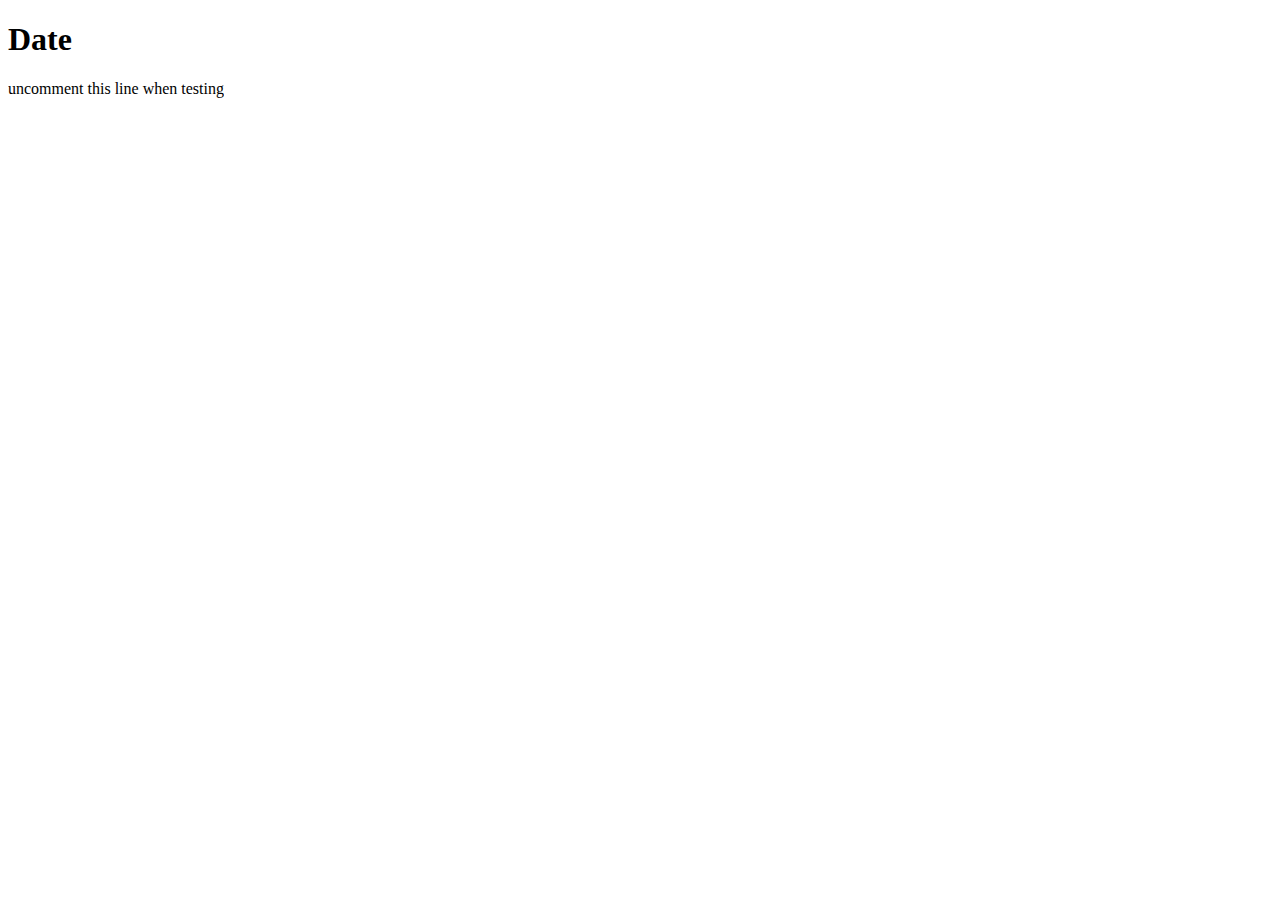
<file: t01/index.html>
<!DOCTYPE html>
<html lang="en">
<head>
    <meta charset="UTF-8">
    <meta name="author" content="Dmitryi Lobachevskyi">
    <meta name="viewport" content="width=device-width, initial-scale=1.0">
    <title>Document</title>
</head>
<body>
    <h1>Date</h1>

    <script src="js/script.js"></script>
    <script src="js/test.js"></script> uncomment this line when testing

</body>
</html>
</file>
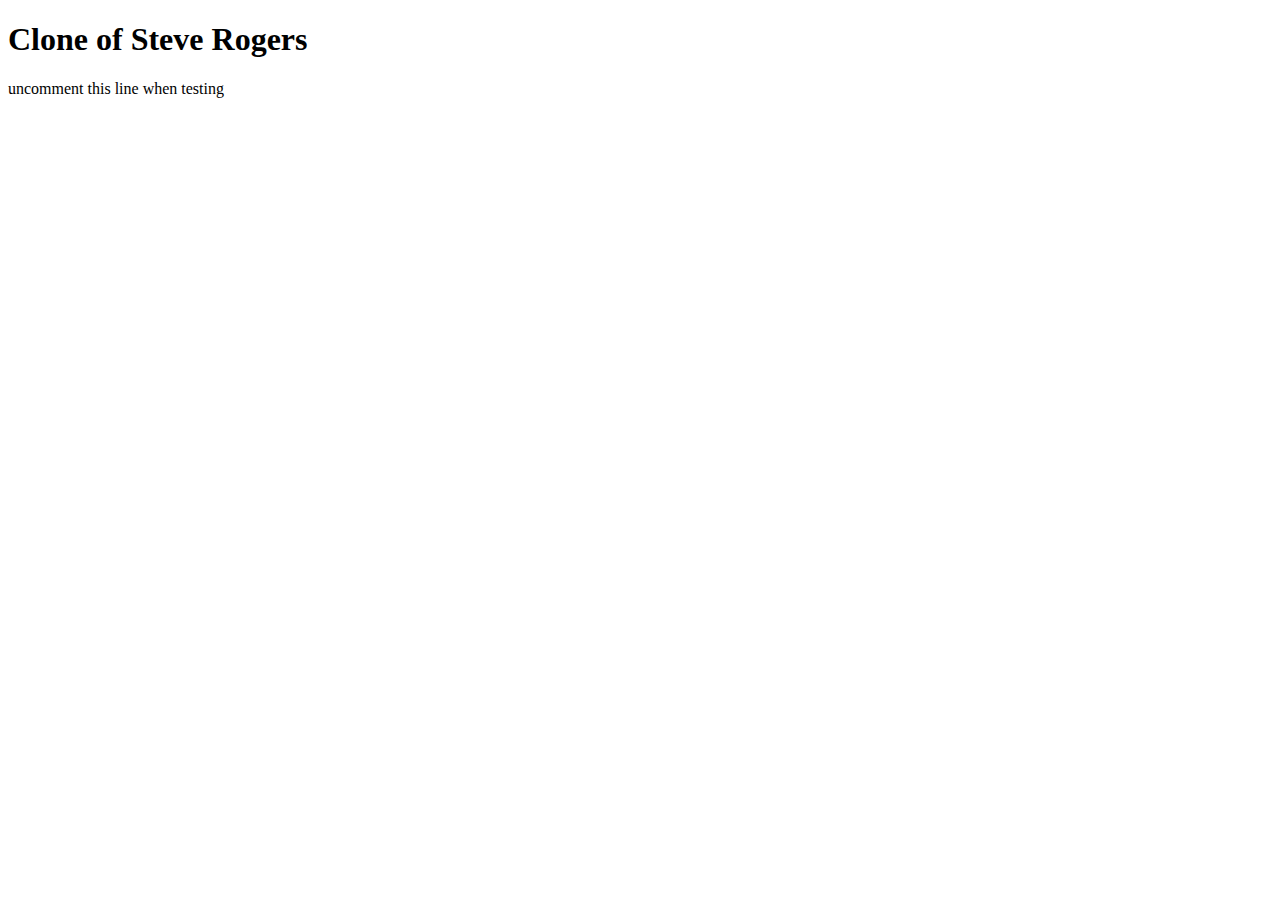
<file: t02/index.html>
<!DOCTYPE html>
<html lang="en">
<head>
    <meta charset="UTF-8">
    <meta name="author" content="Dmitryi Lobachevskyi">
    <meta name="viewport" content="width=device-width, initial-scale=1.0">
    <title>Document</title>
</head>
<body>
    <h1>Clone of Steve Rogers</h1>

    <script src="js/script.js"></script>
    <script src="js/test.js"></script> uncomment this line when testing
</body>
</html>
</file>
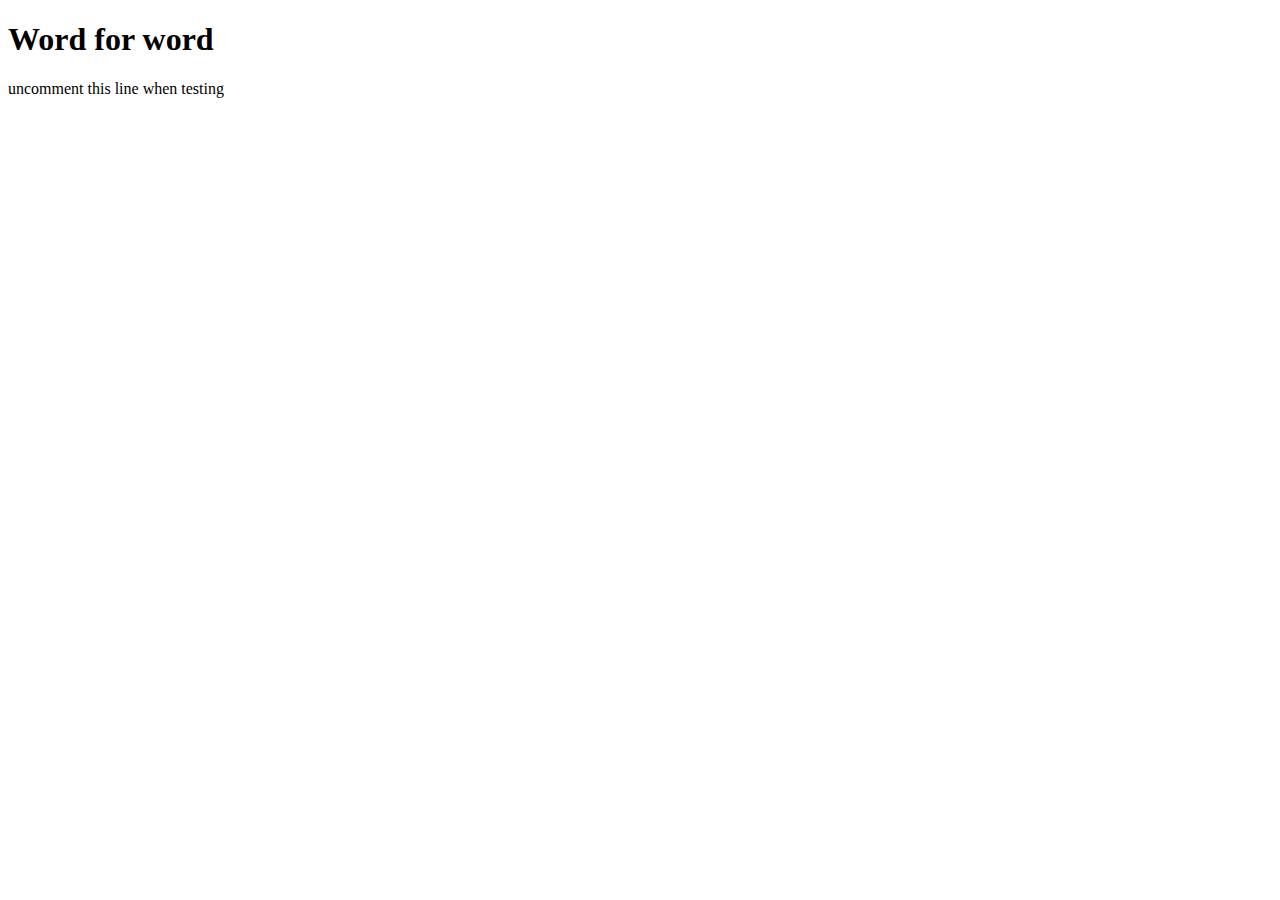
<file: t03/index.html>
<!DOCTYPE html>
<html lang="en">
<head>
    <meta charset="UTF-8">
    <meta name="author" content="Dmitryi Lobachevskyi">
    <meta name="viewport" content="width=device-width, initial-scale=1.0">
    <title>Document</title>
</head>
<body>
    <h1>Word for word</h1>

    <script src="js/script.js"></script>
    <script src="js/test.js"></script> uncomment this line when testing
</body>
</html>
</file>
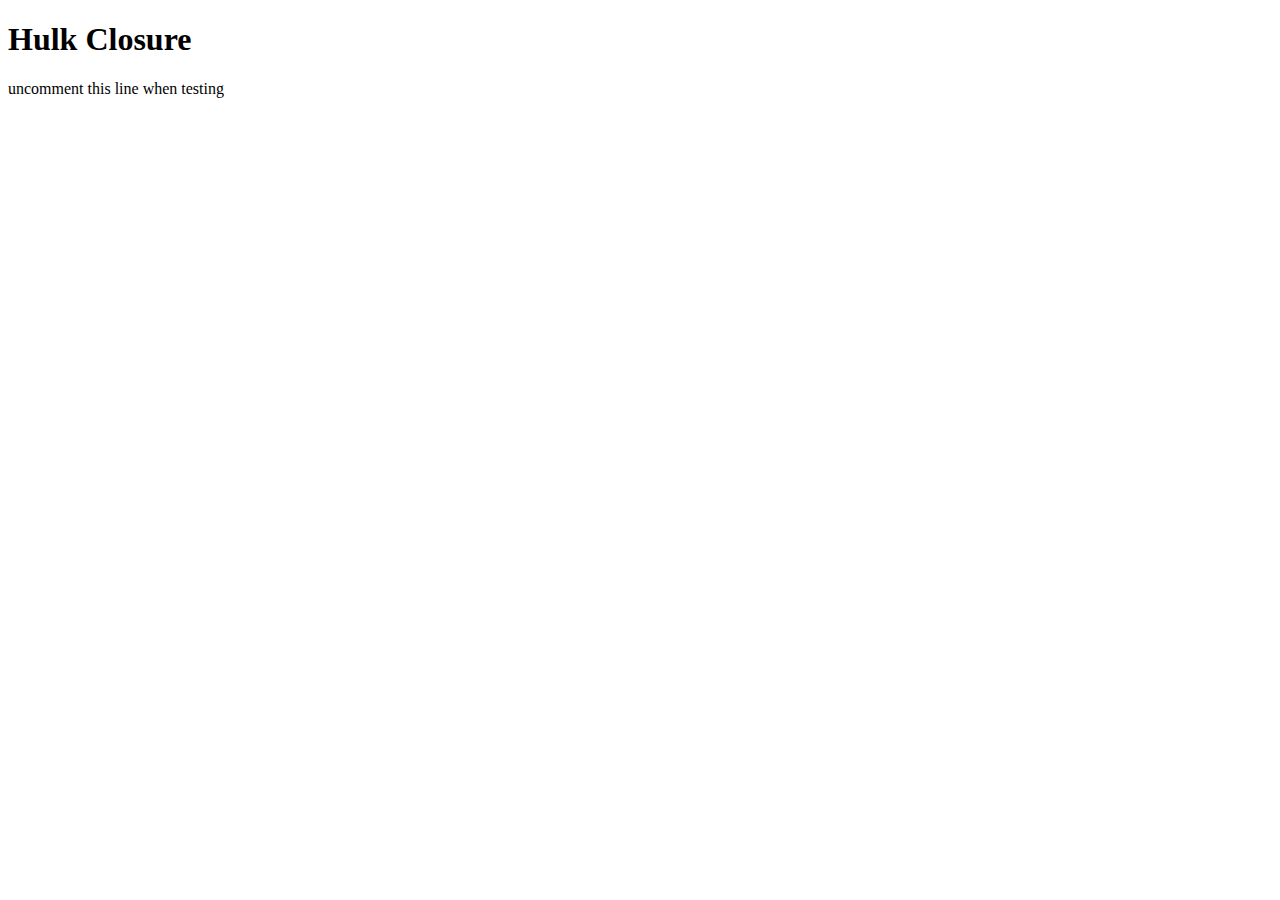
<file: t04/index.html>
<!DOCTYPE html>
<html lang="en">
<head>
    <meta charset="UTF-8">
    <meta name="author" content="Dmitryi Lobachevskyi">
    <meta name="viewport" content="width=device-width, initial-scale=1.0">
    <title>Document</title>
</head>
<body>
    <h1>Hulk Closure</h1>

    <script src="js/script.js"></script>
    <script src="js/test.js"></script> uncomment this line when testing
</body>
</html>
</file>
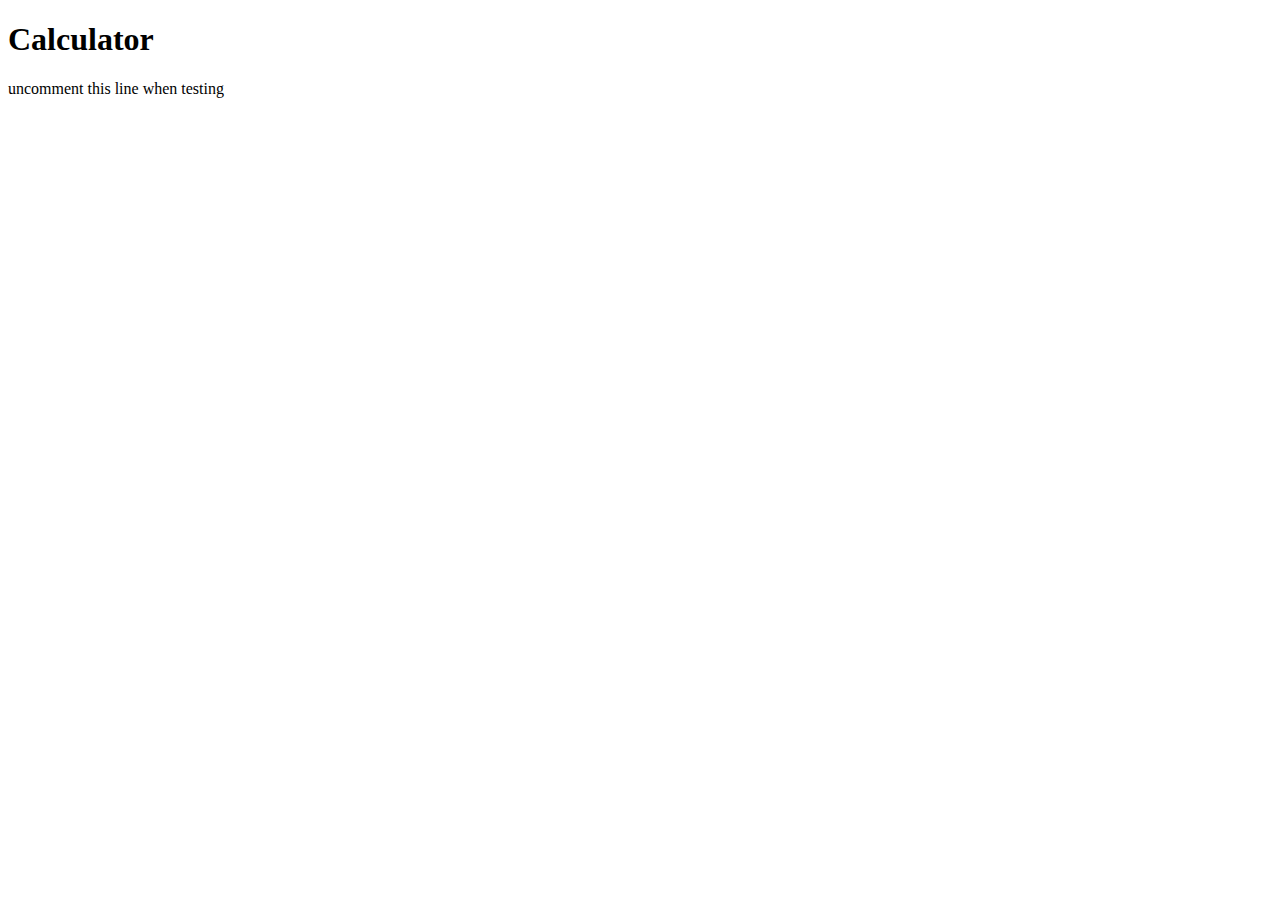
<file: t05/index.html>
<!DOCTYPE html>
<html lang="en">
<head>
    <meta charset="UTF-8">
    <meta name="author" content="Dmitryi Lobachevskyi">
    <meta name="viewport" content="width=device-width, initial-scale=1.0">
    <title>Document</title>
</head>
<body>
    <h1>Calculator</h1>

    <script src="js/script.js"></script>
    <script src="js/test.js"></script> uncomment this line when testing
</body>
</html>
</file>
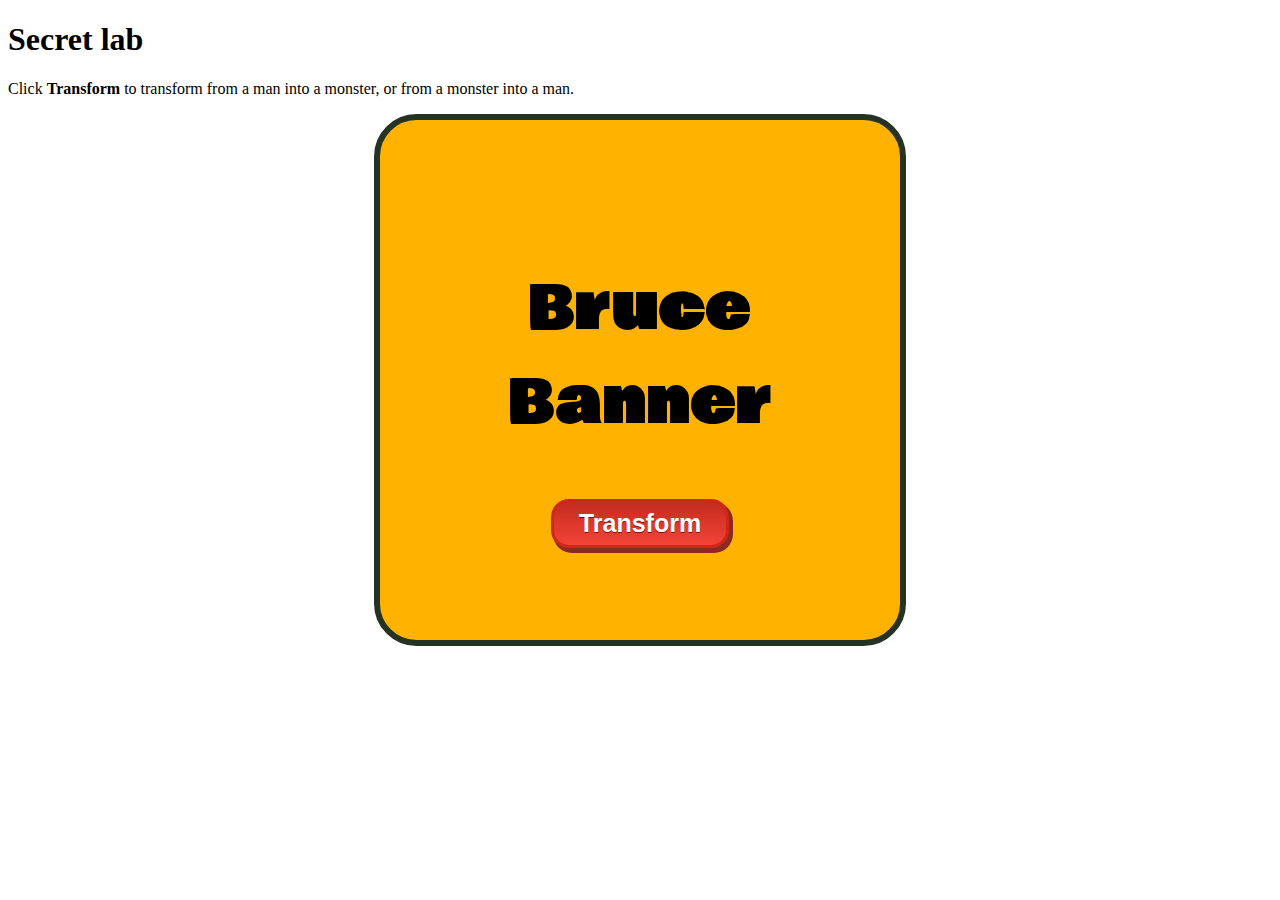
<file: t06/index.html>
<!DOCTYPE html>
<html lang="en">

<head>
  <meta charset="UTF-8">
  <title>Secret lab</title>
  <meta name="description" content="t06. Secret lab">
  <meta name="author" content="Dmitryi Lobachevskyi">
  <link rel="stylesheet" href="css/style.css">
  <link href="https://fonts.googleapis.com/css2?family=Bowlby+One&display=swap" rel="stylesheet">
</head>

<body>
  <h1>Secret lab</h1>

  <p>
    Click <strong>Transform</strong> to transform from a man into a monster,
    or from a monster into a man.
  </p>
  
  <div id="lab">
    <h2 id="hero">Bruce Banner</h2>
    <input id="btn" type="button" onclick="transformation()" value="Transform">
  </div>

  <script src="js/script.js"></script>
</body>

</html>
</file>
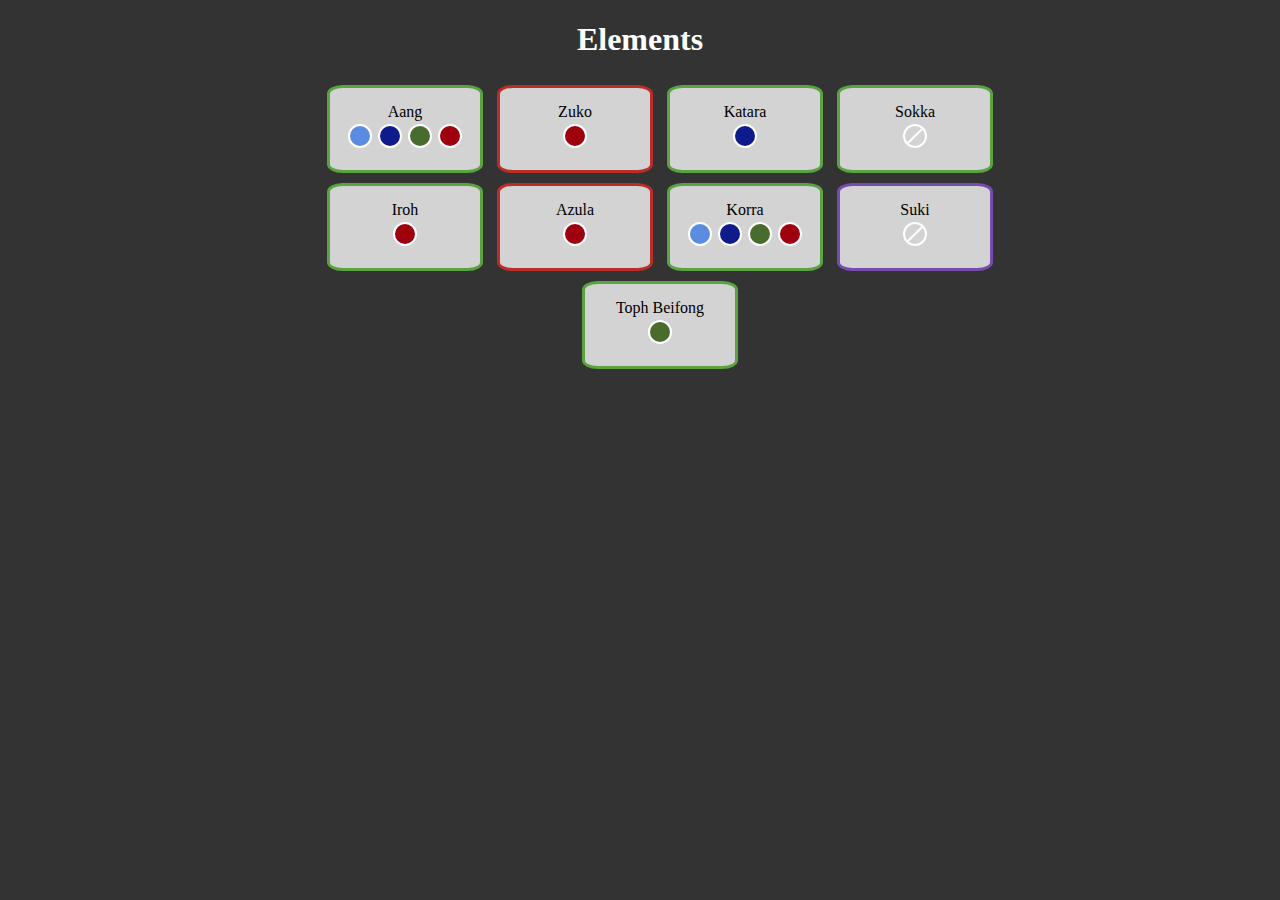
<file: t07/index.html>
<!DOCTYPE html>
<html lang="en">

<head>
  <meta charset="UTF-8">
  <title>Elements</title>
  <meta name="description" content="t07. Elements">
  <meta name="author" content="Dmitryi Lobachevskyi">
  <link rel="stylesheet" href="css/style.css">
  <link href="https://fonts.googleapis.com/css2?family=Bowlby+One&display=swap" rel="stylesheet">
</head>

<body>
  <h1>Elements</h1>
  <ul id="characters">
    <li class="good" data-element="air water earth fire">Aang</li>
    <li class="evil" data-element="fire">Zuko</li>
    <li class="good" data-element="water">Katara</li>
    <li class="good">Sokka</li>
    <li class="good" data-element="fire">Iroh</li>
    <li class="evil" data-element="fire">Azula</li>
    <li class="good" data-element="air water earth fire">Korra</li>
    <li>Suki</li>
    <li class="good" data-element="earth">Toph Beifong</li>
  </ul>
  <script src="js/script.js"></script>
</body>

</html>
</file>
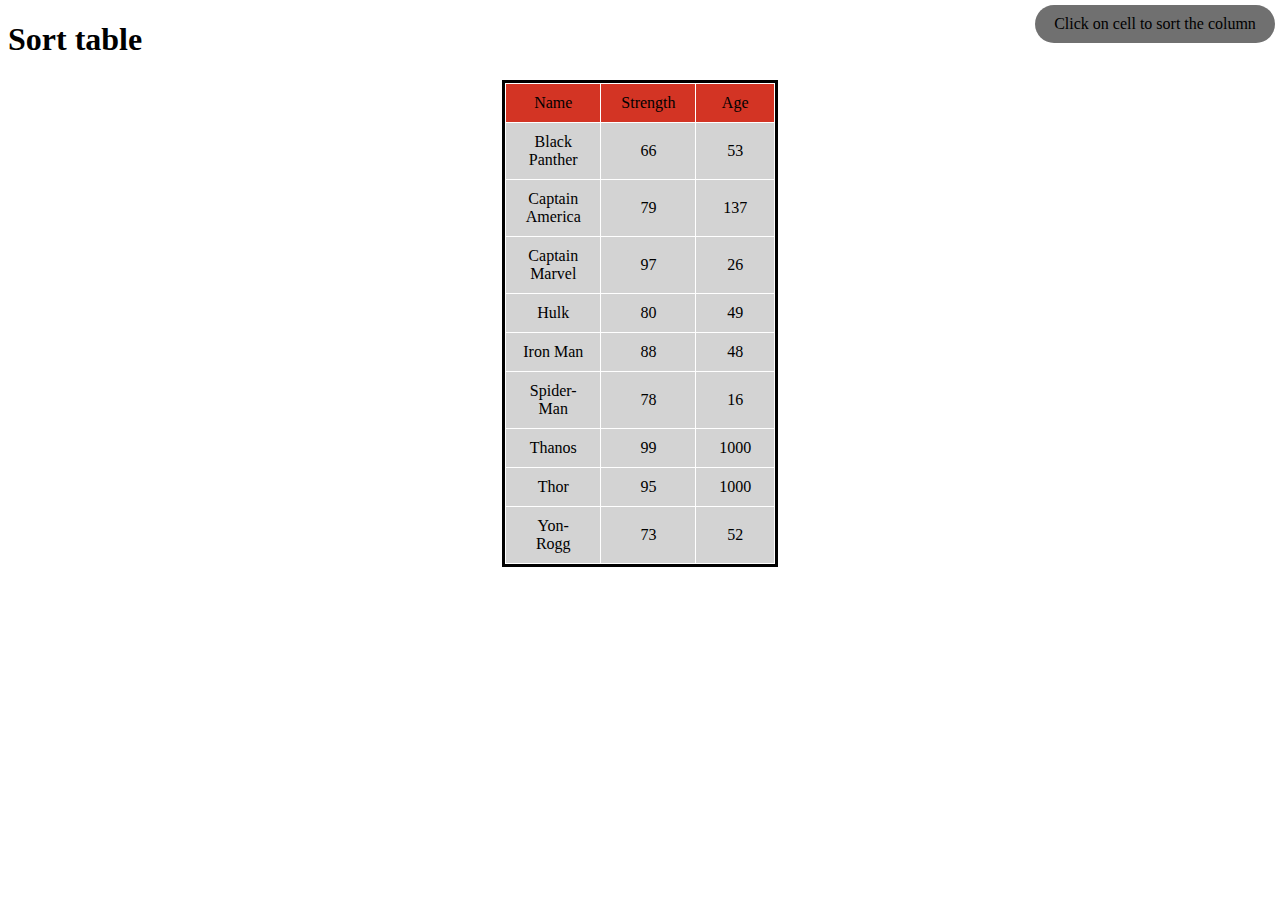
<file: t08/index.html>
<!DOCTYPE html>
<html lang="en">

<head>
  <meta charset="UTF-8">
  <meta name="viewport"
        content="width=device-width, initial-scale=1, maximum-scale=1">
  <title>Sort table</title>
  <meta name="description" content="t08. Sort table">
  <meta name="author" content="Dmitryi Lobachevskyi">
  <link rel="stylesheet" href="css/style.css">
  <script src="js/script.js" defer></script>
</head>

<body>
  <main>
    <h1>Sort table</h1>
    <div id="placeholder">Placeholder with <b>HTML</b></div>
    <div id="notification">Click on cell to sort the column</div>
  </main>
</body>

</html>
</file>
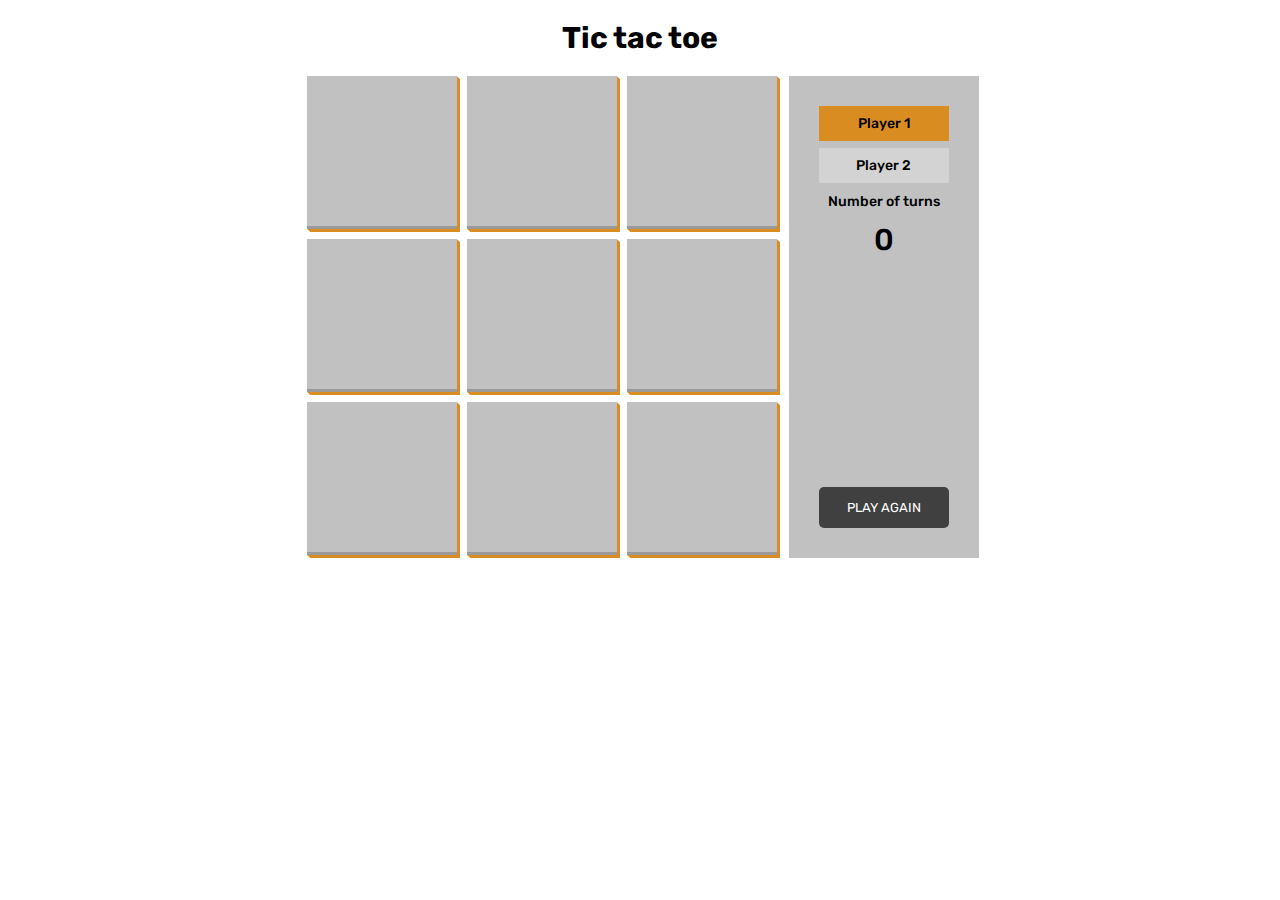
<file: t09/index.html>
<!DOCTYPE html>
<html lang="en">

<head>
  <meta charset="UTF-8">
  <title>Tic tac toe</title>
  <meta name="description" content="t09. Tic tac toe">
  <meta name="author" content="Dmitryi Lobachevskyi">
  <link href="https://fonts.googleapis.com/css2?family=Rubik:wght@400;500&display=swap" rel="stylesheet">
  <link rel="stylesheet" href="css/style.css">
</head>

<body>
  <h1>Tic tac toe</h1>
  <div id="container">
    <div id="game-area">
      <div class="game-area__section"></div>
      <div class="game-area__section"></div>
      <div class="game-area__section"></div>
      <div class="game-area__section"></div>
      <div class="game-area__section"></div>
      <div class="game-area__section"></div>
      <div class="game-area__section"></div>
      <div class="game-area__section"></div>
      <div class="game-area__section"></div>
    </div>
    <aside class="sidebar">
      <div class="sidebar__info">
        <div id="player-one" class="sidebar__player turn">Player 1</div>
        <div id="player-two" class="sidebar__player">Player 2</div>
        <p>Number of turns</p>
        <div id="turns-count">0</div>
      </div>
      <div class="result"></div>
      <button class="play-btn">Play again</button>
    </aside>
  </div>
  <script src="js/script.js"></script>
</body>

</html>
</file>
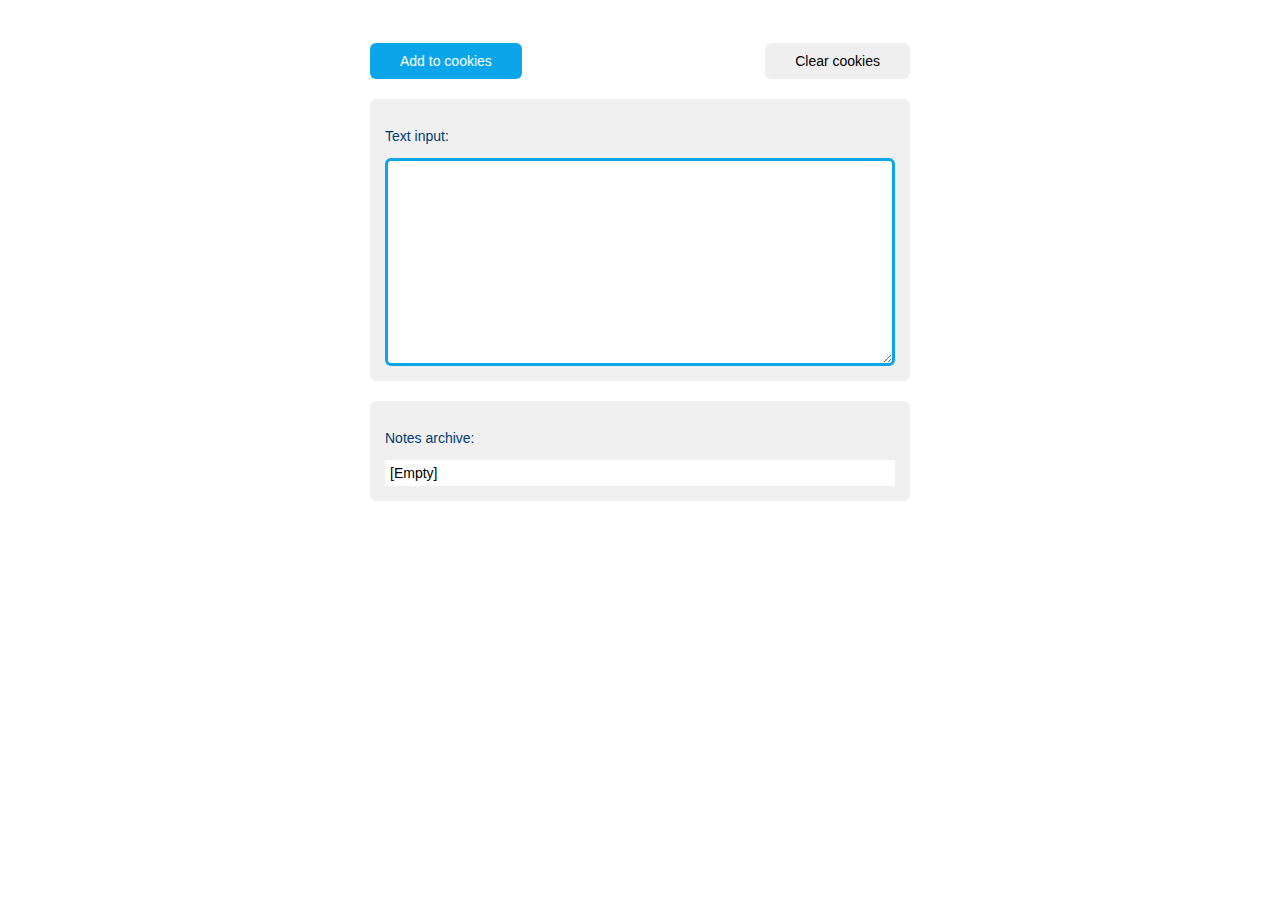
<file: t11/index.html>
<!DOCTYPE html>
<html lang="en">

<head>
  <meta charset="UTF-8">
  <title>Image slider</title>
  <meta name="description" content="t11">
  <meta name="author" content="Dmitryi Lobachevskyi">
  <link rel="stylesheet" href="css/style.css">
</head>

<body>
  
  <div class="container">

    <div class="buttons">
      <button class="add" onclick="addCookies()">Add to cookies</button>
      <button class="clear" onclick="clearCookies()">Clear cookies</button>
    </div>

    <div class="form">
      <p>Text input:</p>
      <textarea id="text" rows="12"></textarea>
    </div>

    <div class="archive">
      <p>Notes archive:</p>
      <div id="cookiesList"></div>
    </div>
  </div>

  <script src="js/script.js"></script>
</body>

</html>
</file>
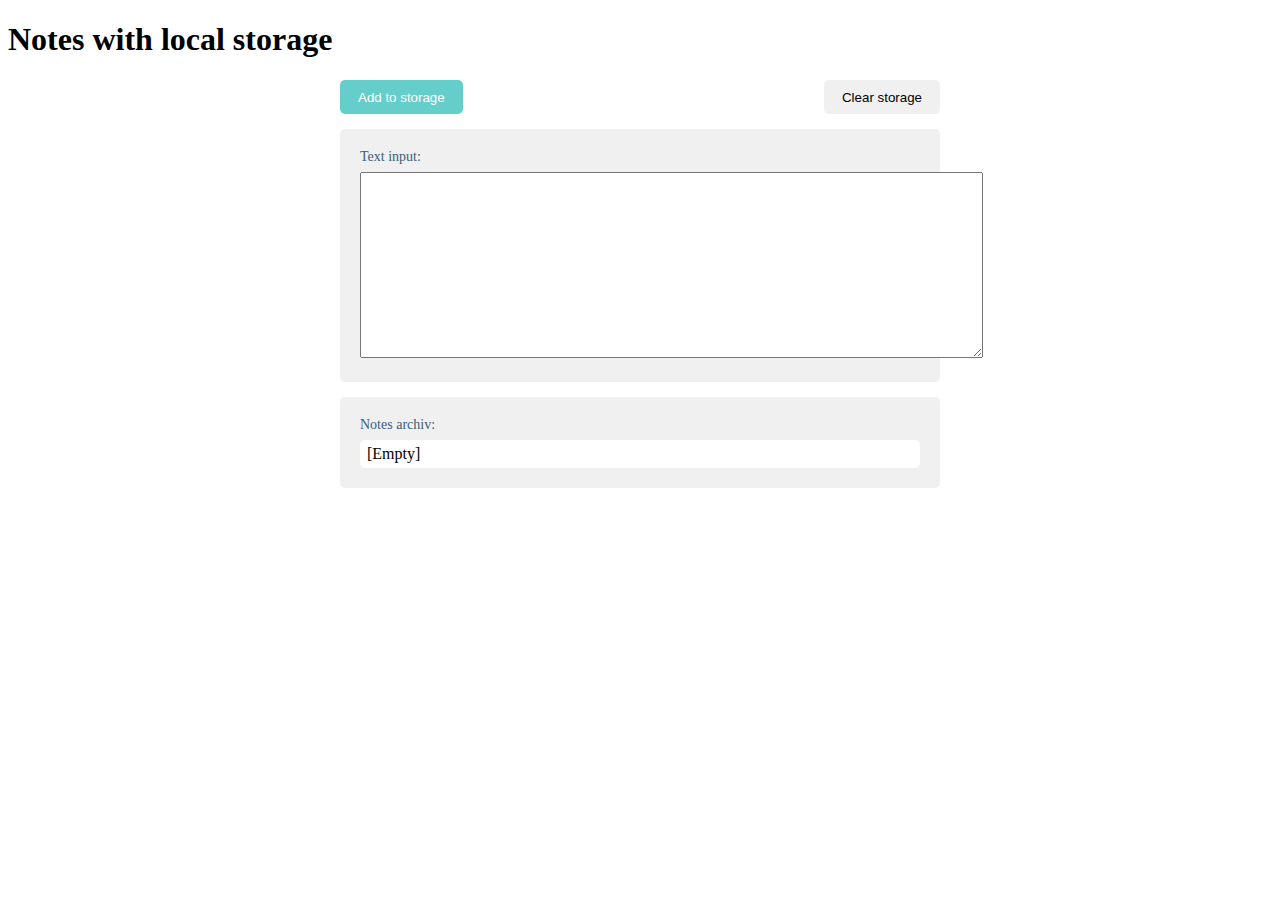
<file: t12/index.html>
<!DOCTYPE html>
<html lang="en">

<head>
  <meta charset="UTF-8">
  <title>Notes with local storage</title>
  <meta name="description" content="t12. Notes with local storage">
  <meta name="author" content="Dmitryi Lobachevskyi">
  <link rel="stylesheet" href="css/style.css">
</head>

<body>
  <h1>Notes with local storage</h1>
  <div class="container">
    <div class="buttons-block">
      <button id="add-storage">Add to storage</button>
      <button id="clear-storage">Clear storage</button>
    </div>
    <div class="textarea-block">
      <label for="area">Text input:</label>
      <textarea name="area" id="textarea" cols="75" rows="12"></textarea>
    </div>
    <div class="notes-block">
      <div class="notes-label">Notes archiv:</div>
      <div id="notes-output">[Empty]</div>
    </div>
  </div>
  <script src="js/script.js"></script>
</body>

</html>
</file>
<file: t06/css/style.css>
#lab {
    display: flex;
    align-items: center;
    justify-content: center;
    padding: 10px;
    border-radius: 8%;
    width: 500px;
    height: 500px;
    margin: auto;
    flex-direction: column;
    background: #ffb300;
    border: 6px solid#253324;
    text-align: center;
  }
  
  #btn {
    display: inline-block;
    padding: 7px 25px;
    cursor: pointer;
    box-shadow: 3px 4px 0 1px #8a2a21;
    background: #c62d1f linear-gradient(to bottom, #c62d1f 5%, #f24437 100%);
    border-radius: 18px;
    border: 3px solid#d02718;
    color: #ffffff;
    text-align: center;
    font-size: 25px;
    font-weight: bold;
    text-decoration: none;
    text-shadow: 0 1px 0 #810e05;
  }
  
  #btn:hover {
    background: #f24437 linear-gradient(to bottom, #f24437 5%, #c62d1f 100%);
  }
  
  #btn:active {
    position: relative;
    top: 1px;
  }
  
  #hero {
    font-size: 60px;
    font-family: 'Bowlby One', cursive;
    letter-spacing: 2px;
  }
</file>
<file: t07/css/style.css>
body {
    background-color: #333;
    text-align: center;
    max-width: 800px;
    margin: 0 auto;
  }
  h1 {
    color: white;
  }
  li {
    list-style: none;
    display: inline-block;
    background-color: lightgrey;
    padding: 15px;
    margin: 5px;
    border-radius: 10%;
    text-align: center;
    border: none;
    width: 120px;
  }
  .good {
    border: 3px solid#59a440;
  }
  .evil {
    border: 3px solid#ba2d29;
  }
  .unknown {
    border: 3px solid#764cae;
  }
  .elem {
    display: inline-block;
    width: 20px;
    height: 20px;
    border-radius: 50%;
    border: 2px solid white;
    margin: 3px;
  }
  .air {
    background-color: #5a8de1;
  }
  .water {
    background-color: #0f1b8b;
  }
  .earth {
    background-color: #496b2e;
  }
  .fire {
    background-color: #9f000e;
  }
  .none {
    background-color: lightgrey;
  }
  .line {
    position: relative;
    width: 20px;
    height: 2px;
    background-color: white;
    border-radius: 0;
    top: 9px;
    transform: rotate(-225deg);
  }
</file>
<file: t08/css/style.css>
#placeholder {
    border: 3px solid black;
    width: 270px;
    margin: auto;
    position: relative;
  }
  
  #notification {
    position: absolute;
    top: 0px;
    right: 0px;
    width: 220px;
    margin: 5px;
    padding: 10px;
    background: #707070;
    border-radius: 50px;
    text-align: center;
  }
  
  #table {
    border-collapse: collapse;
    width: 100%;
  }
  
  td {
    background: #d3d3d3;
    border: 1px solid white;
    padding: 10px 15px;
    text-align: center;
    width: 90px;
  }
  
  #table tr:first-child td {
    background: #d33424;
    cursor: pointer;
  }
</file>
<file: t09/css/style.css>
.game-area__section, .play-btn, #turns-count {
  transition: all .1s ease;
}

body {
  font-family: 'Rubik', sans-serif;
}

h1 {
  font-size: 30px;
  text-align: center;
}

p {
  margin: 0;
  padding: 0;
}

#container {
  display: flex;
  justify-content: center;
}

#game-area {
  display: grid;
  grid-template-columns: repeat(3, 1fr);
}

.game-area__section {
  width: 150px;
  height: 150px;
  border-bottom: 3px solid #9A9A9A;
  background-color: #C1C1C1;
  box-shadow:
    .5px .5px 0 0 #D98D21, 1px 1px 0 0 #D98D21, 1.5px 1.5px 0 0 #D98D21,
    2px 2px 0 0 #D98D21, 2.5px 2.5px 0 0 #D98D21, 3px 3px 0 0 #D98D21;
  margin: 0 5px 10px;
  font-size: 80px;
  font-weight: 500;
  text-align: center;
  line-height: 143px;
  cursor: pointer;
  user-select: none;
}

.game-area__section:hover {
  border-bottom: 3px solid transparent;
  box-shadow: none;
}

.game-area__section:nth-child(7),
.game-area__section:nth-child(8),
.game-area__section:nth-child(9) {
  margin-bottom: 3px;
}

.sidebar {
  background-color: #C1C1C1;
  margin-left: 7px;
  padding: 30px;
  font-weight: 500;
  font-size: 14px;
  text-align: center;
  width: 130px;
  display: flex;
  flex-wrap: wrap;
}

.sidebar__player {
  background-color: #D3D3D3;
  text-align: center;
  margin-bottom: 7px;
  padding: 9px 7px;
  cursor: default;
}

.sidebar__info {
  width: 100%;
}

#turns-count {
  text-align: center;
  margin-top: 12px;
  font-size: 30px;
}

.sidebar__info p {
  margin-top: 10px;
}

.play-btn {
  border: none;
  border-radius: 5px;
  text-transform: uppercase;
  background-color: #404040;
  padding: 13px 0;
  width: 100%;
  color: #fff;
  font-size: 13px;
  font-family: 'Rubik', sans-serif;
  align-self: flex-end;
  cursor: pointer;
}

.play-btn:hover {
  background-color: #cc841f;
}

.winner {
  color: green;
  font-size: 95px;
}

.turn {
  background-color: #D98D21;
}

.closed-cell,
.locked-area .game-area__section {
  cursor: default;
}

.closed-cell:hover,
.locked-area .game-area__section:hover {
  border-color: #9A9A9A;
  box-shadow:
    .5px .5px 0 0 #D98D21, 1px 1px 0 0 #D98D21, 1.5px 1.5px 0 0 #D98D21,
    2px 2px 0 0 #D98D21, 2.5px 2.5px 0 0 #D98D21, 3px 3px 0 0 #D98D21;
}

.result {
  text-align: center;
  width: 100%;
  font-size: 24px;
}

.sidebar-green {
  background-color: green;
}

.sidebar-yellow {
  background-color: #e6982c;
}

.sidebar-green p,
.sidebar-green #turns-count,
.sidebar-green .result {
  color: white;
}
</file>
<file: t11/css/style.css>
* {
    box-sizing: border-box;
    border-radius: 6px;
    font-family: 'Lato', sans-serif;
    font-size: 14px;
    outline: none;
  }
  
  body {
    padding: 25px;
    display: flex;
    justify-content: center;
  }
  
  .container {
    width: 540px;
    display: flex;
    flex-direction: column;
    justify-content: space-around;
  }
  .container > .buttons,
  .container > .form,
  .container > .archive {
    margin: 10px 0;;
  }
  
  .buttons {
    display: flex;
    justify-content: space-between;
  }
  button {
    border: 0;
    padding: 10px 30px;
  }
  .add {
    background: #0aa6e9;
    color: white;
  }
  
  .form,
  .archive {
    background: #f0f0f0;
    display: grid;
    grid-template-columns: 1fr;
    padding: 15px;
  }
  .form > p,
  .archive > p {
    color: #003b72;
  }
  
  .form > textarea {
    border: 3px solid #0aa6e9;
    padding: 5px;
    /* resize: none; */
  }
  
  #cookiesList > p {
    background: white;
    border-radius: 0;
    padding: 5px;
    margin: 0;
  }
  
  button:hover {
    box-shadow: 0 1px 3px rgba(0, 0, 0, 0.12), 0 1px 2px rgba(0, 0, 0, 0.24);
  }
  button:focus,
  textarea:focus {
    box-shadow: 0 0 0 2px #b35858;
  }
</file>
<file: t12/css/style.css>
.container {
  margin: 0 auto;
  width: 600px;
}

.buttons-block {
  display: flex;
  justify-content: space-between; 
}

.buttons-block button {
  border: none;
  padding: 10px 18px 9px;
  border-radius: 5px;
  cursor: pointer;
  transition: all .1s ease;
}

.buttons-block button:hover {
  opacity: .8;
}

.buttons-block button:nth-child(1) {
  background-color: #65CECB;
  color: #fff;
}

.buttons-block button:nth-child(2) {
  background-color: #f0f0f0;
  color: #000;
}

.textarea-block,
.notes-block {
  background-color: #F0F0F0;
  border-radius: 5px;
  margin-top: 15px;
  padding: 20px;
}

.textarea-block label,
.notes-label {
  display: block;
  color: #3A5D77;
  margin-bottom: 7px;
  font-size: 14px;
}

#notes-output {
  background-color: #fff;
  padding: 5px 7px;
  border-radius: 5px;
}
</file>
